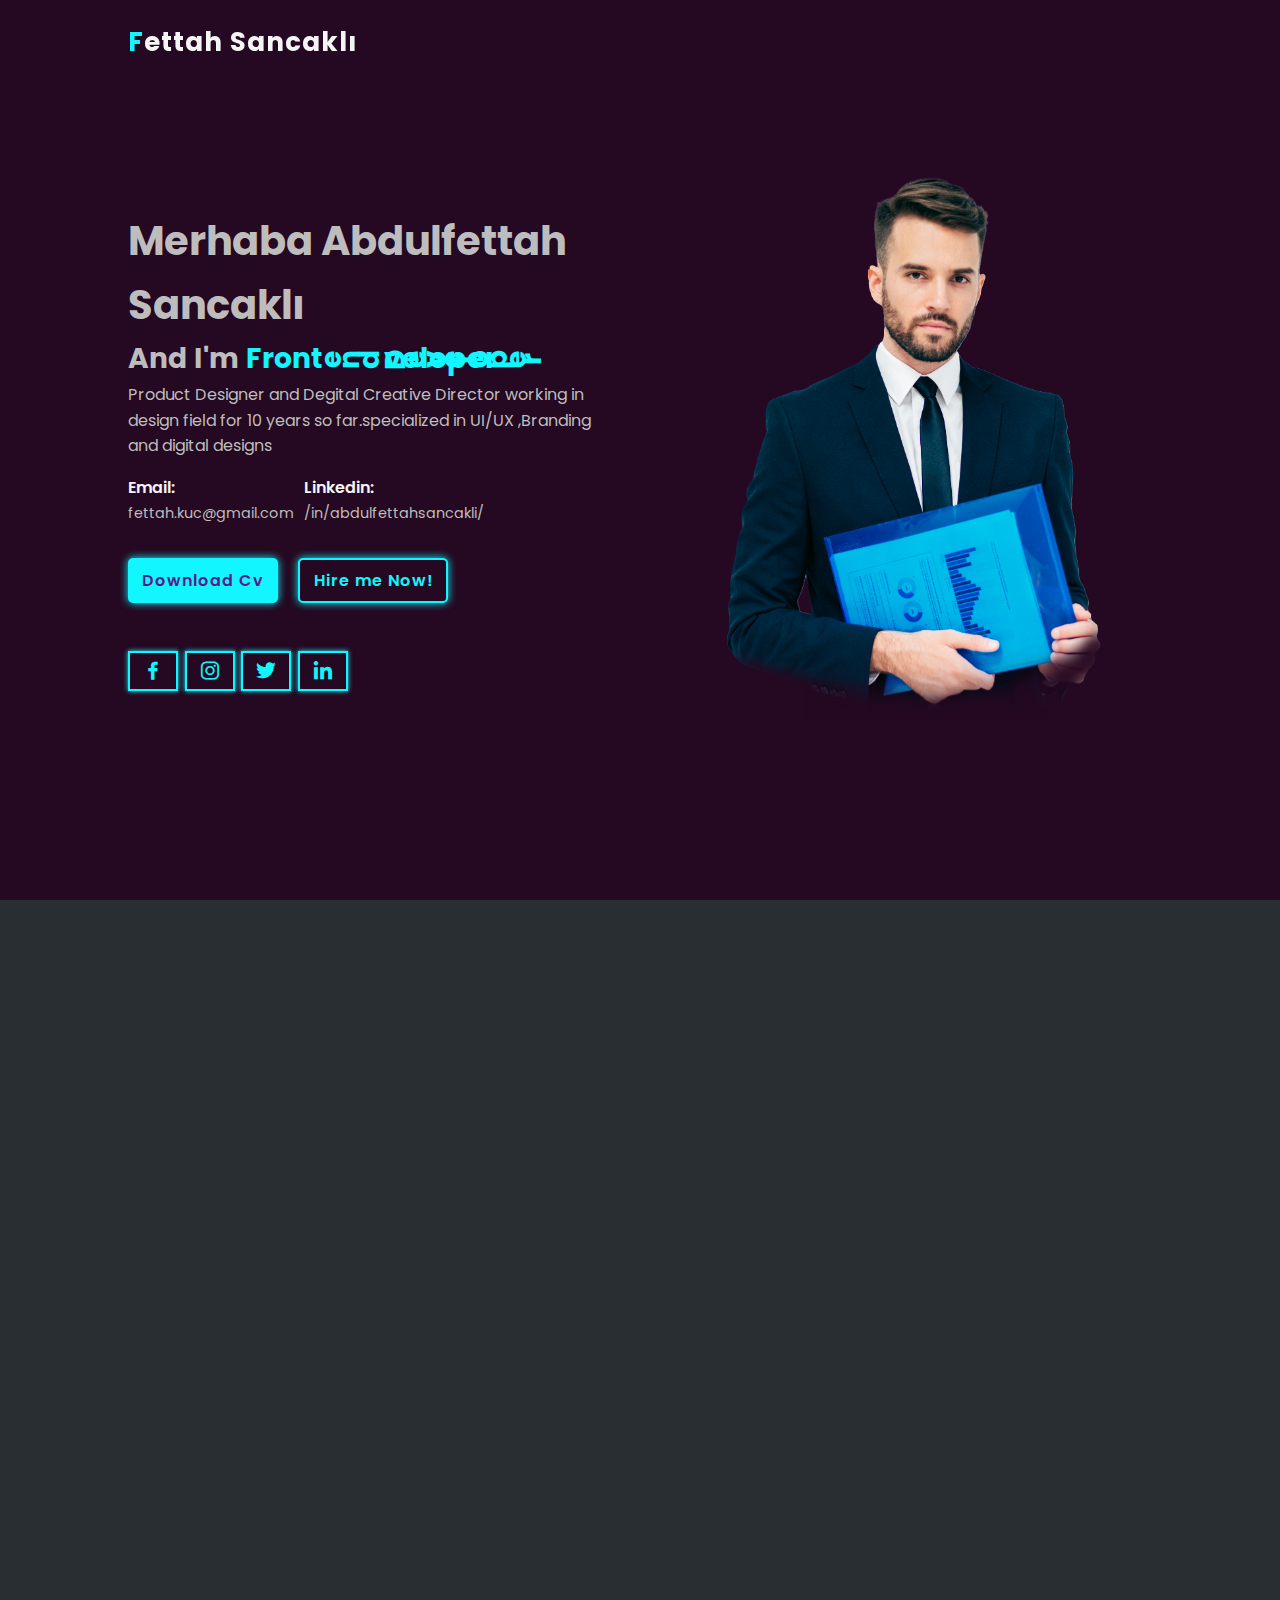
<file: index2.html>
<!DOCTYPE html>
<html lang="en">

<head>
    <meta charset="UTF-8" />
    <meta name="viewport" content="width=device-width, initial-scale=1.0" />
    <title>Document</title>
    <link rel="stylesheet" href="style.css" />
    <link href="https://unpkg.com/boxicons@2.1.4/css/boxicons.min.css" rel="stylesheet" />
</head>

<body>
    <header>
        <div class="logo"><span>F</span>ettah Sancaklı</div>
        
        <ul class="navlist">
            <li><a href="#home" style="--i:1">Anasayfa</a></li>
            <li><a href="#about" style="--i:2">Hakkımda</a></li>
            <li><a href="#services" style="--i:3">Deneyimler</a></li>
            <li><a href="#skills" style="--i:4">Yetenekler</a></li>
            <li><a href="#portfolio" style="--i:5">Portfolio</a></li>
            <li><a href="#contact" style="--i:6">İletişim</a></li>
        </ul>

        <div id="menu-icon" class="bx bx-menu"></div>
    </header>

    <!-- Home Section -->

    <section id="home" class="home">
        <div class="home-content scroll-scale">
            <h1>Merhaba Abdulfettah Sancaklı</h1>
            <div class="change-text">
                <h3>And I'm</h3>
                <h3>
                    <span class="word"> Junior&nbsp;Developer</span>
                    <span class="word"> Frontend&nbsp;Developer</span>
                    <span class="word"> Backend &nbsp;Developer</span>
                   
                </h3>
            </div>

            <p>
                Product Designer and Degital Creative Director working in design field
                for 10 years so far.specialized in UI/UX ,Branding and digital designs
            </p>

            <div class="info-box">
                <div class="email-info">
                    <h5>Email:</h5>
                    <span>fettah.kuc@gmail.com</span>
                </div>

                <div class="behance-info">
                    <h5>Linkedin:</h5>
                    <span>/in/abdulfettahsancakli/</span>
                </div>
            </div>

            <div class="btn-box">
                <a href="" class="btn">Download Cv</a>
                <a href="" class="btn">Hire me Now!</a>
            </div>

            <div class="social-icons">
                <a href=""><i class="bx bxl-facebook"></i></a>
                <a href="https://www.instagram.com/fettahsancakli/?hl=tr" target="_blank"><i class="bx bxl-instagram"></i></a>
                <a href="https://twitter.com/Fettahkuc" target="_blank"><i class="bx bxl-twitter"></i></a>
                <a href="https://www.linkedin.com/in/abdulfettahsancakli/" target="_blank"><i class="bx bxl-linkedin"></i></a>
            </div>
        </div>

        <div class="home-image scroll-scale">
            <div class="img-box">
                <img src="img/man.png" alt="" />
            </div>

            <div class="liquid-shape">
                <svg viewBox="0 0 500 500" xmlns="http://www.w3.org/2000/svg" xmlns:xlink="http://www.w3.org/1999/xlink"
                    width="100%" id="blobSvg">
                    <path fill="#12f7ff">
                        <animate attributeName="d" dur="20000ms" repeatCount="indefinite"
                            values="
                     M405,295.5Q408,341,371.5,369.5Q335,398,292.5,441.5Q250,485,208,440Q166,395,127,369.5Q88,344,68,297Q48,250,53.5,195Q59,140,107,112.5Q155,85,202.5,64Q250,43,296.5,65.5Q343,88,386,117.5Q429,147,415.5,198.5Q402,250,405,295.5Z;
                     

                     M432,304Q437,358,400.5,402.5Q364,447,307,442.5Q250,438,203.5,424Q157,410,103,388Q49,336,37.5,308Q26,250,65,208Q104,166,132.5,130.5Q161,95,205.5,76Q250,57,288,87.5Q326,118,359,143Q392,168,409.5,209Q427,250,432,304Z; 
                    
                    M439.9,96591,298.31007Q417.2749,346.62013,391.01678,397.1894Q364.75866,447.75866,307.37933,434.53409Q250,421.30953,202.36201,417.93074Q154.72403,414.55195,114.37987,383.06872Q74.03571,351.5855,74.2949,300.79275Q74.5541,250,68.79329,196.2408Q63.03248,142.48161,115.80953,125.56872Q168.58658,108.65584,209.29329,83.96591Q250,59.27597,303.93181,61.32631Q357.86363,63.37664,398.82953,101.65315Q439.79544,139.92966,451.22618,194.96483Q462.65692,250,439.96591,298.31007Z;">
                        </animate>
                    </path>
                </svg>
            </div>

            <div class="liquid-shape">
                <svg viewBox="0 0 500 500" xmlns="http://www.w3.org/2000/svg" xmlns:xlink="http://www.w3.org/1999/xlink"
                    width="100%" id="blobSvg">
                    <path fill="#12f7ff">
                        <animate attributeName="d" dur="20000ms" repeatCount="indefinite"
                            values="
                     M405,295.5Q408,341,371.5,369.5Q335,398,292.5,441.5Q250,485,208,440Q166,395,127,369.5Q88,344,68,297Q48,250,53.5,195Q59,140,107,112.5Q155,85,202.5,64Q250,43,296.5,65.5Q343,88,386,117.5Q429,147,415.5,198.5Q402,250,405,295.5Z;
                     

                     M432,304Q437,358,400.5,402.5Q364,447,307,442.5Q250,438,203.5,424Q157,410,103,388Q49,336,37.5,308Q26,250,65,208Q104,166,132.5,130.5Q161,95,205.5,76Q250,57,288,87.5Q326,118,359,143Q392,168,409.5,209Q427,250,432,304Z; 
                    
                    M439.9,96591,298.31007Q417.2749,346.62013,391.01678,397.1894Q364.75866,447.75866,307.37933,434.53409Q250,421.30953,202.36201,417.93074Q154.72403,414.55195,114.37987,383.06872Q74.03571,351.5855,74.2949,300.79275Q74.5541,250,68.79329,196.2408Q63.03248,142.48161,115.80953,125.56872Q168.58658,108.65584,209.29329,83.96591Q250,59.27597,303.93181,61.32631Q357.86363,63.37664,398.82953,101.65315Q439.79544,139.92966,451.22618,194.96483Q462.65692,250,439.96591,298.31007Z;">
                        </animate>
                    </path>
                </svg>
            </div>
        </div>
    </section>

    <!-- About Section-->
    <section id="about" class="about">
        <div class="img-about scroll-scale">
            <img src="img/about-me-pic2.png" alt="" />
            <div class="info-about1">
                <span>1.5+</span>
                <p>Years of Experience</p>
            </div>

            <div class="info-about2">
                <span>30+</span>
                <p>Project Complete</p>
            </div>

            <div class="info-about3">
                <span>200+</span>
                <p>Happy Clients</p>
            </div>
        </div>

        <div class="about-content scroll-scale">
            <!-- <span>Kendimi Tanıtayım</span> -->
            <h2>Hakkımda</h2>
            <h3>A story of good</h3>
            <p>Lisans eğitimimi İstanbul Aydın Üniversitesi Bilgisayar Mühendisliği (İngilizce)
                bölümünde tamamladım. Hem front-end hem de back-end projelerinde yer
                alarak farklı platformlarda geliştirme süreçlerini anlama ve uygulama
                becerilerimi geliştirmeye çalışıyorum. Yeni teknolojileri takip edip açık
                kaynak kodlu projeler geliştirerek kendimi geliştirmeye çalışıyorum.</p>

            <div class="btn-box">
                <a href="#" class="btn">Read More</a>
            </div>
        </div>
    </section>

    <!-- Services Section-->
    <section id="services" class="services">
        <div class="main-text scroll-scale">
            <span>what i will do for you</span>
            <h2>Our Services</h2>
        </div>

        <div class="section-services scroll-bottom">
            <div class="service-box">
                <i class="bx bxs-layer service-icon"></i>
                <h3>Graphic Designer</h3>
                <p>Lorem ipsum, dolor sit amet consectetur adipisicing elit. Aspernatur reiciendis id reprehenderit. Suscipit qui non est, molestiae quos dolorum provident.</p>
                <div class="btn-box service-btn">
                    <a href="#" class="btn">Read More</a>
                </div>
            </div>

            <div class="service-box">
                <i class="bx bx-code-alt service-icon"></i>
                <h3>Graphic Designer</h3>
                <p>Lorem ipsum, dolor sit amet consectetur adipisicing elit. Aspernatur reiciendis id reprehenderit. Suscipit qui non est, molestiae quos dolorum provident.</p>
                <div class="btn-box service-btn">
                    <a href="#" class="btn">Read More</a>
                </div>
            </div>

            <div class="service-box">
                <i class="bx bx-desktop service-icon"></i>
                <h3>Graphic Designer</h3>
                <p>Lorem ipsum, dolor sit amet consectetur adipisicing elit. Aspernatur reiciendis id reprehenderit. Suscipit qui non est, molestiae quos dolorum provident.</p>
                <div class="btn-box service-btn">
                    <a href="#" class="btn">Read More</a>
                </div>
            </div>
        </div>


    </section>

    <!-- Skill Section-->
    <section id="skills" class="skills">

        <div class="main-text scroll-scale">
            <span>technical and proffesional</span>
            <h2>My Skill</h2>
        </div>
        
        <div class="skill-main ">
            <div class="skill-left scroll-scale">
                <h3>Technical Skills</h3>
                <div class="skill-bar">
                    <div class="info">
                        <p>HTML</p>
                        <p>72%</p>
                    </div>

                    <div class="bar">
                        <span class="html"></span>
                    </div>
                </div>

                <div class="skill-bar">
                    <div class="info">
                        <p>Figma</p>
                        <p>90%</p>
                    </div>

                    <div class="bar">
                        <span class="figma"></span>
                    </div>
                </div>

                <div class="skill-bar">
                    <div class="info">
                        <p>Javascript</p>
                        <p>80%</p>
                    </div>

                    <div class="bar">
                        <span class="javascript"></span>
                    </div>
                </div>

                <div class="skill-bar">
                    <div class="info">
                        <p>Css</p>
                        <p>62%</p>
                    </div>

                    <div class="bar">
                        <span class="css"></span>
                    </div>
                </div>

            </div>
            
            <div class="skill-right scroll-scale">
                <h3>Professional Skills</h3>
                <div class="professional">
                    <div class="box">
                        <div class="circle" data-dots="80" data-percent="90"><div>
                      <div class="text">
                        <big>90%</big>
                        <small>Team Work</small>
                      </div>  
                    </div> 

                    <div class="box">
                        <div class="circle" data-dots="80" data-percent="90"><div>
                      <div class="text">
                        <big>90%</big>
                        <small>Team Work</small>
                      </div>  
                    </div> 

                    <div class="box">
                        <div class="circle" data-dots="80" data-percent="90"><div>
                      <div class="text">
                        <big>90%</big>
                        <small>Creativity</small>
                      </div>  
                    </div> 

                    <div class="box">
                        <div class="circle" data-dots="80" data-percent="70"><div>

                      <div class="text">
                        <big>70%</big>
                        <small>Project Management</small>
                      </div>  
                    </div> 
                    
                    
                </div>
            </div>
        </div>
    </section>

    <!-- Portfolio Section-->
    <section id="portfolio" class="portfolio">
        <div class="main-text scroll-scale">
            <span>What i will do for you</span>
            <h2>Latest Projects</h2>
        </div>

    <div class="containter">
        <div class="fillter-buttons scroll-scale">
            <button class="button" data-filter ="all">All</button>
            <button class="button" data-filter =".product">Product</button>
            <button class="button" data-filter =".Inter">Interacting</button>
            <button class="button" data-filter =".web">Web App</button>
        </div>

        <div class="portfolio-gallery scroll-bottom ">
            <div class="port-box mix all ">
                <div class="port-image">
                    <img src="img/1.jpg" alt="">
                </div>
                <div class="port-content">
                    <h3>Graphic Design</h3>
                    <p>Lorem ipsum dolor sit amet, consectetur adipisicing elit. Tempore eaque a aperiam sit earum tenetur. Ipsam rerum distinctio provident vitae.</p>
                    <a href=""><i class='bx bx-link-external'></i></a>
                </div>
            </div>

            <div class="port-box mix product">
                <div class="port-image">
                    <img src="img/2.jpg" alt="">
                </div>
                <div class="port-content">
                    <h3>Graphic Design</h3>
                    <p>Lorem ipsum dolor sit amet, consectetur adipisicing elit. Tempore eaque a aperiam sit earum tenetur. Ipsam rerum distinctio provident vitae.</p>
                    <a href=""><i class='bx bx-link-external'></i></a>
                </div>
            </div>

            <div class="port-box mix product">
                <div class="port-image">
                    <img src="img/3.jpg" alt="">
                </div>
                <div class="port-content">
                    <h3>Graphic Design</h3>
                    <p>Lorem ipsum dolor sit amet, consectetur adipisicing elit. Tempore eaque a aperiam sit earum tenetur. Ipsam rerum distinctio provident vitae.</p>
                    <a href=""><i class='bx bx-link-external'></i></a>
                </div>
            </div>

            <div class="port-box mix Inter">
                <div class="port-image">
                    <img src="img/4.jpg" alt="">
                </div>
                <div class="port-content">
                    <h3>Graphic Design</h3>
                    <p>Lorem ipsum dolor sit amet, consectetur adipisicing elit. Tempore eaque a aperiam sit earum tenetur. Ipsam rerum distinctio provident vitae.</p>
                    <a href=""><i class='bx bx-link-external'></i></a>
                </div>
            </div>

            <div class="port-box mix Inter">
                <div class="port-image">
                    <img src="img/5.jpg" alt="">
                </div>
                <div class="port-content">
                    <h3>Graphic Design</h3>
                    <p>Lorem ipsum dolor sit amet, consectetur adipisicing elit. Tempore eaque a aperiam sit earum tenetur. Ipsam rerum distinctio provident vitae.</p>
                    <a href=""><i class='bx bx-link-external'></i></a>
                </div>
            </div>

            <div class="port-box mix web">
                <div class="port-image">
                    <img src="img/6.jpg" alt="">
                </div>
                <div class="port-content">
                    <h3>Graphic Design</h3>
                    <p>Lorem ipsum dolor sit amet, consectetur adipisicing elit. Tempore eaque a aperiam sit earum tenetur. Ipsam rerum distinctio provident vitae.</p>
                    <a href=""><i class='bx bx-link-external'></i></a>
                </div>
            </div>

        </div>
    </div>
        
    </section>

     <!-- Contact Section-->
    <section id="contact" class="contact">
        <div class="main-tex scroll-scale">
            <span>Bana Soru Sor</span>
            <h2>İletişim</h2>
        </div>

        <form action="#" class="scroll-bottom" >
            <input type="text" placeholder="İsminiz">
            <input type="text" placeholder="Email Adresiniz">
            <input type="text" placeholder="Telefon Numaranız">
            <textarea name="" id="" cols="30" rows="10" placeholder="Mesajınız"></textarea>
            <div class="btn-box formBtn">
                <button type="submit" class="btn">Send Message</button>
            </div>
        </form>
    </section>

    <footer>
        <p class="scroll-scale">Copyright &copy; 2023 by Fettah Sancaklı</p>
        <a href="#home"><i class="bx bx-up-arrow-alt"></i></a>
    </footer>
    
    <script src="mixitup.min.js"></script>
    <script src="script.js"></script>
</body>

</html>
</file>
<file: style.css>
@import url("https://fonts.googleapis.com/css2?family=Poppins:wght@100;200;300;400;500;600;700;800;900&display=swap");

* {
  padding: 0;
  margin: 0;
  box-sizing: border-box;
  list-style-type: none;
  scroll-behavior: smooth;
  text-decoration: none;
}

:root {
  --text-color: #f5f5f5;
  --hover-color: #12f7ff;
  --bg-color: #250821;
  --secon-bg-color: #292e33;
  --big-font: 2.5rem;
  --normal-font: 2rem;
  --neon-box-shadow: 0 0 0.5rem #12f7ff;
  --h2-font: 3rem;
  --font-neon-text-shadow: 0 0 10px rgba(18, 247, 255, 0.3),
    0 0 20px rgba(18, 247, 255, 0.3), 0 0 30px rgba(18, 247, 255, 0.3),
    0 0 40px rgba(18, 247, 255, 0.3), 0 0 70px rgba(18, 247, 255, 0.3),
    0 0 80px rgba(18, 247, 255, 0.3), 0 0 100px rgba(18, 247, 255, 0.3),
    0 0 150px rgba(18, 247, 255, 0.3);
}

::-webkit-scrollbar {
  height: 0;
  width: 0.5rem;
}

::-webkit-scrollbar-track {
  background: var(--secon-bg-color);
}

::-webkit-scrollbar-thumb {
  background: var(--hover-color);
  border-radius: 5rem;
}

body {
  font-family: "Poppins", sans-herif;
  background-color: var(--bg-color);
  color: var(--text-color);
}

header {
  position: fixed;
  top: 0;
  left: 0;
  z-index: 1000;
  border-bottom: 1px solid transparent;
  display: flex;
  align-items: center;
  justify-content: space-between;
  width: 100%;
  padding: 20px 10%;
}

header.sticky {
  background: var(--bg-color);
  border-bottom: 1px solid var(--secon-bg-color);
  padding: 12px 10%;
}

.logo {
  font-size: 26px;
  font-weight: 700;
  letter-spacing: 1px;
}

span {
  color: var(--hover-color);
}

.navlist {
  display: flex;
}

.navlist a {
  display: inline-block;
  color: var(--text-color);
  font-weight: 500;
  padding: 10px 20px;
  animation: slideAnimation 1s ease forwards;
  animation-delay:calc(.3s * var(--i));
  opacity: 0;
}

.navlist a:hover {
  color: var(--hover-color);
  text-shadow: 0 0 10px rgba(18, 247, 255, 0.6),
    0 0 20px rgba(18, 247, 255, 0.6), 0 0 30px rgba(18, 247, 255, 0.6),
    0 0 40px rgba(18, 247, 255, 0.6), 0 0 70px rgba(18, 247, 255, 0.6),
    0 0 80px rgba(18, 247, 255, 0.6), 0 0 100px rgba(18, 247, 255, 0.6),
    0 0 150px rgba(18, 247, 255, 0.6);
}

.navlist a.active {
  color: var(--hover-color);
}

#menu-icon {
  font-size: 1.8rem;
  z-index: 10001;
  cursor: pointer;
  margin-left: 25px;
  background: var(--hover-color);
  border-radius: 3px;
  color: var(--secon-bg-color);
  display: none;
}

section {
  padding: 100px 10%;
}

.home {
  min-height: 100vh;
  height: 100%;
  width: 100%;
  display: grid;
  align-items: center;
  grid-template-columns: repeat(2, 1fr);
  grid-gap: 3em;
}

.home-content {
  max-width: 600px;
}

.home-content h1 {
  font-size: var(--big-font);
  font-weight: 700;
}

.change-text {
  font-size: 1.5rem;
  font-weight: 600;
}

.change-text h3 {
  display: inline-flex;
  margin: 0;
  vertical-align: top;
}

.change-text h3 .word {
  position: absolute;
  display: flex;
  opacity: 0;
}

.change-text h3 .word .letter {
  transform-origin: center center 25px;
}

.change-text h3 .word .letter.out {
  transform: rotateX(90deg);
  transition: 0.32s cubic-bezier(0.6, 0, 0.7, 0.2);
}

.change-text h3 .word .letter.in {
  transition: 0.32s ease;
}

.change-text h3 .word .letter.behind {
  transform: rotate(-90deg);
}

.home-content {
  color: #bdbdbd;
  line-height: 1.6;
}

.info-box {
  display: inline-flex;
  justify-content: space-between;
  align-items: center;
  width: 300px;
  margin: 1rem 0 2rem;
}

.info-box h5 {
  font-weight: 600;
  color: var(--text-color);
  font-size: 1rem;
}

.info-box span {
  font-size: 0.9rem;
  color: #bdbdbd;
  margin-right: 10px;
}

.btn-box {
  display: flex;
  justify-content: space-between;
  width: 320px;
  height: 45px;
}

.btn-box .btn {
  display: inline-flex;
  justify-content: center;
  align-items: center;
  width: 150px;
  height: 100%;
  background: var(--hover-color);
  font-size: 1rem;
  letter-spacing: 1px;
  font-weight: 600;
  transition: 0.6s;
  box-shadow: var(--neon-box-shadow);
  border-radius: 5px;
  position: relative;
  overflow: hidden;
  z-index: 1;
  border: 2px solid var(--hover-color);
}

.btn:hover {
  color: var(--hover-color);
}

.btn::before {
  content: "";
  position: absolute;
  top: 0;
  left: 0;
  background: var(--bg-color);
  width: 0;
  height: 100%;
  z-index: -1;
  transition: 0.4s;
}

.btn:hover::before {
  width: 100%;
}

.btn:nth-child(2) {
  background: var(--bg-color);
  color: var(--hover-color);
}

.btn:nth-child(2):hover {
  color: var(--bg-color);
}

.btn:nth-child(2)::before {
  background: var(--hover-color);
}

.social-icons {
  margin-top: 3rem;
  display: flex;
  justify-content: space-between;
  width: 220px;
  height: 40px;
}

.social-icons a {
  display: inline-flex;
  width: 50px;
  height: 100%;
  justify-content: center;
  align-items: center;
  background: var(--bg-color);
  color: var(--hover-color);
  border: 2px solid var(--hover-color);
  transition: 0.6s;
  box-shadow: 0 0 0.3rem #12f7ff;
  border-radius: 5x;
  position: relative;
  z-index: 1;
  overflow: hidden;
}

.social-icons a i {
  font-size: 1.5rem;
}

.social-icons a:hover {
  color: var(--bg-color);
}

.social-icons a::before {
  content: "";
  position: absolute;
  left: 0;
  top: 0;
  width: 0;
  height: 100%;
  background: var(--hover-color);
  transition: 0.6s;
  z-index: -1;
}

.social-icons a:hover::before {
  width: 100%;
}

.home-image {
  position: relative;
}

.img-box {
  text-align: center;
}

.img-box img {
  width: 100%;
  max-width: 450px;
  height: auto;
}

.liquid-shape {
  position: absolute;
  width: 100%;
  height: 100%;
  z-index: -1;
  top: 10%;
}

.liquid-shape:nth-child(2) {
  filter: blur(50px);
}
/* About Section Css */

.about {
  display: flex;
  justify-content: center;
  align-items: center;
  grid-gap: 2em;
  background: var(--secon-bg-color);
}

.about .img-about {
  text-align: center;
  position: relative;
}

.about .img-about img {
  max-width: 400px;
  height: auto;
}

.about-content span {
  color: #fdfdfd;
  font-size: 0.8rem;
  font-weight: 200;
  letter-spacing: 2px;
  text-transform: uppercase;
}

.about-content h2 {
  color: var(--hover-color);
  font-weight: 700;
  font-size: var(--normal-font);
}

.about-content h3 {
  font-weight: 600;
  font-size: 1.5rem;
  margin-bottom: 0.2rem;
}

.about-content p {
  color: #fdfdfd;
  font-weight: 300;
  margin-bottom: 1.5rem;
}

.info-about1,
.info-about2,
.info-about3 {
  background: var(--bg-color);
  font-size: 0.5rem;
  position: absolute;
  padding: 10px;
  width: 90px;
  height: 90px;
  border-radius: 69% 31% 66% 34% / 21% 30% 70% 79%;
  display: block;
  box-shadow: var(--neon-box-shadow);
  border: 1px solid var(--hover-color);
  outline: 2px solid var(--bg-color);
  z-index: 100;
  animation: morph 6s linear infinite;
}

.info-about1 {
  left: 10%;
  top: 34%;
}

.info-about2 {
  left: 66%;
  top: 15%;
}

.info-about3 {
  left: 61%;
  top: 70%;
}

.img-about span {
  color: var(--hover-color);
  font-size: 1rem;
  font-weight: 600;
}

/* Services Section*/
.main-text {
  width: 100%;
  text-align: center;
  margin-bottom: 2rem;
  color: var(--hover-color);
}

.main-text h2 {
  font-weight: 700;
  font-size: var(--normal-font);
}

.main-text span {
  color: #fdfdfd;
  font-size: 0.8rem;
  font-weight: 200;
  letter-spacing: 2px;
  text-transform: uppercase;
}

.section-services {
  display: flex;
  justify-content: center;
  align-items: center;
  flex-wrap: wrap;
  grid-gap: 2rem;
}

.section-services .service-box {
  flex: 1 1 18rem;
  padding: 2rem 1rem 2rem;
  text-align: center;
  background: var(--secon-bg-color);
  transition: transform 0.4s;
  border-radius: 10px;
}

.service-btn {
  width: auto;
  justify-content: center;
}

.service-box:hover {
  transform: translateY(-0.7rem);
}

.service-icon {
  border: 2px solid var(--hover-color);
  padding: 2rem;
  background: var(--bg-color);
  display: flex;
  align-items: center;
  font-size: 3rem;
  position: relative;
  border-radius: 50%;
  color: var(--hover-color);
  box-shadow: var(--neon-box-shadow);
  outline: 3px solid var(--bg-color);
}

.service-box h3 {
  margin-top: 10px;
  font-size: 1.5rem;
}

.service-box p {
  margin: 0.5rem 0 1.5rem 0;
  font-weight: 300;
  letter-spacing: 1px;
  color: #bdbdbd;
  line-height: 1.6;
}

/* Skills Section */
.skills {
  background: var(--secon-bg-color);
}

.skill-main {
  width: 100%;
  display: grid;
  grid-template-columns: repeat(2, 1fr);
  grid-row-gap: 30px;
  grid-column-gap: 50px;
}

.skill-bar {
  margin-bottom: 2.3rem;
}

.skill-main h3 {
  margin-bottom: 2rem;
  font-size: var(--normal-font);
  text-align: center;
}

.skill-left .skill-bar .info {
  display: flex;
  justify-content: space-between;
  align-items: center;
  padding: 0 10px;
}

.skill-left .skill-bar .bar {
  width: 100%;
  height: 10px;
  background-color: var(--bg-color);
  border-radius: 25px;
  margin-top: 10px;
  position: relative;
}

.skill-bar .bar span {
  width: 50%;
  height: 100%;
  position: absolute;
  left: 0;
  background: var(--hover-color);
  border-radius: 25px;
  box-shadow: var(--neon-box-shadow);
}



.logopad{
  padding-right:5px;
}

.skill-bar .bar .nodejs {
  width: 80%;
  animation: nodejs 5s;
}

.skill-bar .bar .vue {
  width: 70%;
  animation: vue 3s;
}

.skill-bar .bar .javascript {
  width: 75%;
  animation: javascript 4s;
}

.skill-bar .bar .python {
  width: 60%;
  animation: python 2s;
}
/* skill right */
.professional {
  display: grid;
  grid-template-columns: 1fr 1fr;
}

.box {
  position: relative;
  margin: 10px 0;
  flex: 1 1 15rem;
}

.box .text {
  text-align: center;
  color: #fff;
  font-size: 1rem;
}

.box .text big {
  font: 400;
  letter-spacing: 1px;
  position: absolute;
  top: 40%;
  left: 50%;
  transform: translate(-50%, -50%);
}

.box .text .small {
  display: block;
  font-weight: 600;
}

.circle {
  width: 100%;
  height: 120px;
  display: flex;
  justify-content: center;
  align-items: center;
}

.circle .points {
  width: 2px;
  height: 10px;
  background-color: var(--bg-color);
  position: absolute;
  border-radius: 3px;
  transform: rotate(calc(var(--i) * var(--rot))) translateY(-45px);
 
}

.points.marked {
  animation: glow 0.04s linear forwards;
  animation-delay: calc(var(--i) * 0.05s);
}
/* Portfolio Section -- */
.fillter-buttons {
  margin: 2rem;
  text-align: center;
}

.fillter-buttons .button {
  background: none;
  outline: none;
  border: none;
  cursor: pointer;
  font-size: 0.85rem;
  font-weight: 600;
  letter-spacing: 0.4px;
  margin-left: 1.3rem;
  color: var(--text-color);
}

.fillter-buttons .button:hover {
  color: var(--hover-color);
}

.portfolio-gallery {
  display: grid;
  grid-template-columns: repeat(auto-fill, minmax(270px, 1fr));
  gap: 2rem;
}

.port-box {
  position: relative;
  border-radius: 15px;
  overflow: hidden;
  background: #292e33;
  display: flex;
  grid-template-rows: 1fr auto;
  align-items: center;
  border: 2px solid var(--hover-color);
  box-shadow: var(--neon-box-shadow);
}

.port-image {
  display: flex;
  align-items: center;
  justify-content: center;
  height: 100%;
  width: 100%;
}

.port-image img {
  width: 100%;
  opacity: 0.5s;
  height: 100%;
  transition: 0.5s;
}

.port-content {
  position: absolute;
  bottom: 0;
  left: 0;
  width: 100%;
  height: 100%;
  opacity: 0;
  background: linear-gradient(rgba(0, 0, 0, 0.2), #12f7ff);
  display: flex;
  align-items: center;
  justify-content: center;
  flex-direction: column;
  text-align: center;
  transition: 0.5s;
  padding: 0 2rem;
}
.port-box:hover .port-content {
  opacity: 1;
}
.port-box:hover .port-image {
  transform: scale(1.1);
}

.port-content h3 {
  font-size: 1.5rem;
  font-weight: 600;
}

.port-content p {
  font-size: 0.8rem;
  margin: 5px 0 15px 0;
}

.port-content a {
  background: #fff;
  border-radius: 50%;
  display: inline-flex;
  justify-content: center;
  align-items: center;
  width: 50px;
  height: 50px;
  border: 1px solid var(--hover-color);
  outline: 2px solid #fff;
}

.port-content a i {
  font-size: 1.3rem;
  color: var(--secon-bg-color);
}

/* Contact Section Css */
.contact {
  background: var(--secon-bg-color);
  width: 100%;
}

.contact form {
  text-align: center;
  max-width: 50rem;
  margin: 1rem auto;
  margin-bottom: 3rem;
}

.contact form input,
.contact form textarea {
  width: 100%;
  color: var(--text-color);
  background: var(--bg-color);
  margin-bottom: 0.8rem;
  border: none;
  border-radius: 5px;
  padding: 0.7rem;
}

.contact form textarea {
  resize: none;
}

.formBtn {
  display: flex;
  justify-content: center;
  width: 100%;
}

.formBtn .btn {
  cursor: pointer;
  font-size: 1rem;
}

/* Footer Css */
footer {
  padding: 1.5rem 10%;
  display: flex;
  align-items: center;
  justify-content: space-between;
}

footer p {
  color: #bdbdbd;
}

footer a {
  display: inline-flex;
  justify-content: center;
  color: var(--text-color);
  background: var(--hover-color);
  padding: 0.6rem;
  border-radius: 5px;
}

footer a i {
  font-size: 1rem;
  color: var(--secon-bg-color);
}

/* Parallax */
.scroll-scale{
  opacity: 0;
  transform: scale(.9);
  transition: all 2s;
}

.scroll-bottom{
  opacity: 0;
  transform:translateY(300px);
  transition: 3s;
}

.scroll-top{
opacity: 0;
transform: translateY(-300px);
transition: 3s;
}

.show-items{
  opacity: 1;
  transform: translateX(0);
}


/* Keyframes -- */
@keyframes morph {
  0%,
  100% {
    border-radius: 40% 60% 70% 30% / 40% 40% 60% 50%;
  }

  30% {
    border-radius: 70% 30% 50% 50% / 30% 30% 70% 70%;
  }

  60% {
    border-radius: 100% 60% 60% 100% / 100% 100% 60% 60%;
  }

  80% {
    border-radius: 69% 31% 66% 34% / 21% 30% 70% 79%;
  }
}

@keyframes nodejs {
  0% {
    width: 0%;
  }
  100% {
    width: 80%;
  }
}

@keyframes vue {
  0% {
    width: 0%;
  }
  100% {
    width: 70%;
  }
}

@keyframes javascript {
  0% {
    width: 0%;
  }
  100% {
    width: 75%;
  }
}

@keyframes python {
  0% {
    width: 0%;
  }
  100% {
    width: 60%;
  }
}

@keyframes glow {
  0% {
    background: var(--bg-color);
    box-shadow: none;
  }
  100% {
    background: var(--hover-color);
    box-shadow: var(--neon-box-shadow);
  }
}

@keyframes slideAnimation{
  0% {
    opacity: 0;
    transform: translateY(100px);
  }
  100% {
    opacity: 1;
    transform: translateY(0);
  }
}

/* Break Points */
@media (max-width: 991px) {
  header,
  header.sticky {
    padding: 15px 5%;
  }
  footer {
    padding: 15px 5%;
  }
  section {
    padding: 50px 5%;
  }
  .navlist a {
    padding: 8px 15px;
  }
  :root {
    --big-font: 2.5rem;
    --normal-font: 2rem;
    --neon-box-shadow: 0 0 0.5rem #12f7ff;
    --h2-font: 3rem;
  }
  .home-content {
    margin-top: 5rem;
  }
  .social-icons {
    margin-top: 2rem;
  }
}

@media (max-width: 768px) {
  #menu-icon {
    display: block;
    transition: all 0.4s ease;
  }
  #menu-icon.bx-x {
    transform: rotate(-180deg);
  }
  .navlist {
    display: flex;
    position: absolute;
    top: -1000px;
    right: 0;
    left: 0;
    flex-direction: column;
    background: var(--bg-color);
    text-align: left;
    padding: 0 5%;
    transition: all 0.45s ease;
  }
  .navlist a {
    display: block;
    padding-bottom: 1rem;
    font-size: 1rem;
  }

  .navlist.open {
    top: 100%;
  }
  .home {
    grid-template-columns: 1fr;
  }
  .home-image {
    margin-bottom: 5rem;
  }
  .liquid-shape {
    width: 80%;
    left: 10%;
    top: 13%;
  }
  .about {
    flex-direction: column-reverse;
  }

  .skill-main {
    grid-template-columns: 1fr;
  }

  .fillter-buttons {
    margin: 2.5rem 0;
  }
  footer p {
    font-size: 0.8rem;
  }
}

@media (max-width: 420px) {
  nodejs {
    font-size: 80%;
  }
  footer p {
    font-size: .6rem;
  }
  .fillter-buttons .button {
    font-size: .8rem;
  }
  .img-about img {
    width: 300px;
  }
  .info-about1,.info-about2,.info-about3{
  display: none;
}
  .img-about p{
    font-size: 1rem;
  }
}
</file>
